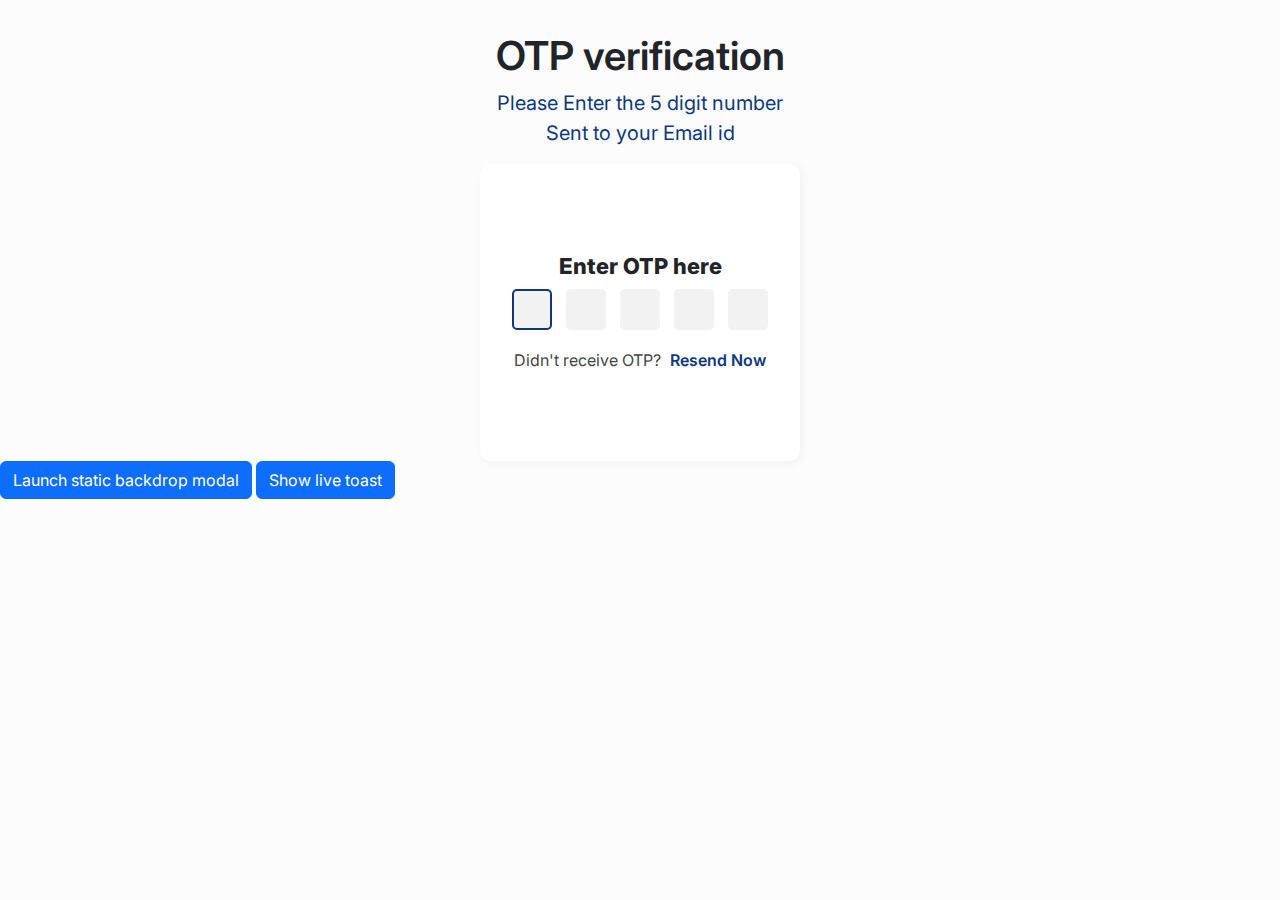
<file: OTP-verification.html>
<!DOCTYPE html>
<html lang="en">

<head>
    <meta charset="UTF-8">
    <meta name="viewport" content="width=device-width, initial-scale=1.0">

    <link rel="preconnect" href="https://fonts.googleapis.com">
    <link rel="preconnect" href="https://fonts.gstatic.com" crossorigin>
    <link href="https://fonts.googleapis.com/css2?family=Inter:wght@100..900&display=swap" rel="stylesheet">

    <link rel="stylesheet" href="css/bootstrap_css/bootstrap.min.css">
    <link rel="stylesheet" href="css/OTP.css">
    <title>Jobaskit | OTP verification</title>
</head>

<body>

    <div class="otpWrapper">
        <div class="container">
            <div class="otpcontent">

                <h1 class="landingHeading text-center">OTP verification</h1>
                <p class=" landingInfo text-center">Please Enter the 5 digit number
                    <br> Sent to your Email id
                </p>
                <form class="formWrap">
                    <div>
                        <svg class="iconlock" viewBox="0 0 77 77" fill="none" xmlns="http://www.w3.org/2000/svg">
                            <circle cx="38.5" cy="38.5" r="38.5" fill="#153D7E" />
                            <g clip-path="url(#clip0_91_199)">
                                <path
                                    d="M52 40.4V38C52 37.3635 51.7471 36.753 51.297 36.3029C50.8469 35.8529 50.2365 35.6 49.6 35.6H25.6C24.9634 35.6 24.353 35.8529 23.9029 36.3029C23.4528 36.753 23.2 37.3635 23.2 38V52.4C23.2 53.0365 23.4528 53.647 23.9029 54.0971C24.353 54.5471 24.9634 54.8 25.6 54.8H49.6C50.2365 54.8 50.8469 54.5471 51.297 54.0971C51.7471 53.647 52 53.0365 52 52.4V50M52 40.4H42.4C41.1269 40.4 39.906 40.9057 39.0058 41.8059C38.1057 42.7061 37.6 43.927 37.6 45.2C37.6 46.473 38.1057 47.6939 39.0058 48.5941C39.906 49.4943 41.1269 50 42.4 50H52M52 40.4C53.273 40.4 54.4939 40.9057 55.3941 41.8059C56.2942 42.7061 56.8 43.927 56.8 45.2C56.8 46.473 56.2942 47.6939 55.3941 48.5941C54.4939 49.4943 53.273 50 52 50M30.4 35.6V28.4C30.4 26.4904 31.1585 24.6591 32.5088 23.3088C33.859 21.9586 35.6904 21.2 37.6 21.2C39.5095 21.2 41.3409 21.9586 42.6911 23.3088C44.0414 24.6591 44.8 26.4904 44.8 28.4V35.6M50.8 45.2H53.2M46 45.2H48.4M41.2 45.2H43.6"
                                    stroke="white" stroke-width="2" />
                            </g>
                            <defs>
                                <clipPath id="clip0_91_199">
                                    <rect width="36" height="36" fill="white" transform="translate(22 20)" />
                                </clipPath>
                            </defs>
                        </svg>

                    </div>
                    <h2 class="otpsubheading">Enter OTP here</h2>
                    <div class="otp-field">
                        <input type="number" autofocus="true" maxlength="1" />
                        <input type="number" maxlength="1" />
                        <input type="number" maxlength="1" />
                        <input type="number" maxlength="1" />
                        <input type="number" maxlength="1" />
                    </div>
                    <p class="supportheading">Didn't receive OTP? <a href="">Resend Now</a></p>
                </form>
            </div>
        </div>
    </div>

    <!-- Button trigger modal -->
    <button type="button" class="btn btn-primary" data-bs-toggle="modal" data-bs-target="#successmodal">
        Launch static backdrop modal
    </button>

    <!-- Modal -->
    <div class="modal fade" id="successmodal" data-bs-backdrop="static" data-bs-keyboard="false" tabindex="-1"
        aria-labelledby="successmodalLabel" aria-hidden="true">
        <div class="modal-dialog  modal-lg">
            <div class=" modal-content custda">
                <!-- <div class="modal-header border-0   ">

                </div> -->
                <div class="modal-body">
                    <div class="mainDailog">
                        <button type="button" class="btn-close" data-bs-dismiss="modal" aria-label="Close"></button>
                        <div>
                            <svg class="successicon" viewBox="0 0 40 40" fill="none" xmlns="http://www.w3.org/2000/svg">
                                <g clip-path="url(#clip0_408_2)" class="borderClas">
                                    <path fill-rule="evenodd" clip-rule="evenodd"
                                        d="M0 20C0 14.6957 2.10714 9.60859 5.85786 5.85786C9.60859 2.10714 14.6957 0 20 0C25.3043 0 30.3914 2.10714 34.1421 5.85786C37.8929 9.60859 40 14.6957 40 20C40 25.3043 37.8929 30.3914 34.1421 34.1421C30.3914 37.8929 25.3043 40 20 40C14.6957 40 9.60859 37.8929 5.85786 34.1421C2.10714 30.3914 0 25.3043 0 20ZM18.8587 28.56L30.3733 14.1653L28.2933 12.5013L18.4747 24.7707L11.52 18.976L9.81333 21.024L18.8587 28.56Z"
                                        fill="#0E387A" />
                                </g>
                                <defs>
                                    <clipPath id="clip0_408_2">
                                        <rect width="40" height="40" fill="white" />
                                    </clipPath>
                                </defs>
                            </svg>
                        </div>
                        <div>
                            <h2 class="modalHeading">Verified Successfully</h2>
                        </div>
                    </div>
                </div>

            </div>
        </div>
    </div>


    <!-- Toast -->
    <button type="button" class="btn btn-primary" id="liveToastBtn">Show live toast</button>

    <div class="toast-container position-fixed top-0 start-50 translate-middle-x p-3">
        <div id="liveToast" class="toast text-bg-danger" role="alert" aria-live="assertive" aria-atomic="true">
            <!-- <div class="toast-header">
                <img src="..." class="rounded me-2" alt="...">
                <strong class="me-auto">Jobaskit</strong>

                <button type="button" class="btn-close" data-bs-dismiss="toast" aria-label="Close"></button>
            </div> -->
            <div class="toast-body">
                Invalid OTP. Please check and try again.
            </div>
        </div>
    </div>

    <div class="toast-container position-fixed top-0 start-50 translate-middle-x p-3">
        <div id="errorToast" class="toast text-bg-danger" role="alert" aria-live="assertive" aria-atomic="true">
            <div class="toast-body">
                Please fill all the input fields and try again.
            </div>
        </div>
    </div>


    <script src="js/bootstrap_js/bootstrap.min.js"></script>
    <script src="js/OTP.js"></script>
    <script>


        const toastTrigger = document.getElementById('liveToastBtn')
        const toastLiveExample = document.getElementById('liveToast')

        if (toastTrigger) {
            const toastBootstrap = bootstrap.Toast.getOrCreateInstance(toastLiveExample, {
                delay: 3000,
            })
            toastTrigger.addEventListener('click', () => {
                toastBootstrap.show()
            })

        }





    </script>
    <script>

        // var modal1 = new bootstrap.Modal(document.getElementById('successmodal'));

        // document.addEventListener("keyup", (e) => {
        //     if (e.key === "Escape") {
        //         modal1.hide();
        //     }
        // })
        // setInterval(() => {

        //     modal1.toggle();
        // }, 2000)

    </script>
</body>

</html>
</file>
<file: css/OTP.css>
@import url('./reset_cssV1.css');

:root {
    --brand-color: #0E387A;
    --light-color: #0e377ac5;
}

* {
    outline-offset: 4px;
    outline-color: var(--brand-color);
}

body {
    font-family: 'Inter', system-ui, -apple-system, BlinkMacSystemFont, 'Segoe UI', Roboto, Oxygen, Ubuntu, Cantarell, 'Open Sans', 'Helvetica Neue', sans-serif;
    background-color: #FCFCFC;


}

/* Chrome, Safari, Edge, Opera */
input::-webkit-outer-spin-button,
input::-webkit-inner-spin-button {
    -webkit-appearance: none;
    margin: 0;
}

/* Firefox */
input[type=number] {
    -moz-appearance: textfield;
}

.otpcontent {
    display: flex;
    align-items: center;
    justify-content: center;
    flex-direction: column;
    margin-top: 2rem;
    transition: all 0.3s ease;
}

.landingHeading {
    font-weight: 600;
}

.landingInfo {
    color: var(--brand-color);
    font-size: 20px;
}

.formWrap {
    display: flex;
    align-items: center;
    justify-content: center;
    flex-direction: column;
    text-align: center;
    background-color: white;
    padding: 2rem;
    border-radius: 10px;
    min-height: 280px;
    box-shadow: 2px 2px 10px rgb(0, 00, 0, 0.05);
    /* min-width: 30px; */
    max-width: 100%;
    width: 320px;
    height: 297px;
    margin-inline: 10px;
    transition: all 0.3s ease;
    /* transform-origin: bottom; */
}

.formWrap.zoom-in {
    /* position: fixed; */
    /* inset-block-start: 50%; */
    /* transform: scale(1.1); */
    background-color: rgba(255, 255, 255, 0.849);
    -webkit-backdrop-filter: blur(05px);
    backdrop-filter: blur(05px);
    transition: all 0.3 ease;
    width: 400px;
    height: 350px;
}


.iconlock {
    height: 0px;
    width: 0px;
    text-align: center;
    margin-inline: auto;
    margin-block-end: 1rem;
}

.successicon {
    height: 0px;
    width: 0px;
    text-align: center;
    margin-inline: auto;
    margin-block-end: 1rem;
    border-radius: 50%;
    fill: var(--brand-color);
    border: 0px solid rgba(11, 65, 151, 0.473);
}

.defaHeight {
    min-height: 60px;
    display: flex;
    align-items: center;
    justify-content: center;
}

.iconlock.shown {
    height: 60px;
    width: 60px;

}

.successicon.shown {
    height: 100px;
    width: 100px;
    border-width: 10px;
    transition: all 0.3s ease;

}

.otpsubheading {
    font-size: 22px;
    font-weight: 800;
}

.heading {
    position: relative;
    display: flex;
    align-items: center;
    justify-content: center;
    width: 100%;
    height: 60px;
}

.OTPId,
.successID {
    position: absolute;
    width: 100%;
    transition: width 3s ease;
}

.successID {
    opacity: 0;
    scale: 0;
}

.otp-field {
    display: flex;
    justify-content: center;
    gap: 10px;
    transform-origin: top;
}


.otp-field.hidden {
    transition: height 0.3s ease;
    height: 0;
    overflow: hidden;
}

.otp-field input {
    width: 40px;
    font-size: 18px;
    padding: 05px;
    text-align: center;
    border-radius: 5px;
    margin: 2px;
    border: 2px solid #F2F2F2;
    background: #F2F2F2;
    font-weight: bold;
    outline: none;
    transition: all 0.1s;
}

.otp-field input:focus {
    border: 2px solid var(--brand-color);
}

.disabled {
    opacity: 0.5;
}

.space {
    margin-right: 1rem !important;
}

.supportheading {
    margin-block: 1rem;
    color: #444444;
}

.supportheading a {
    display: inline-block;
    margin-inline-start: 05px;
    font-weight: 600;
    text-decoration: none;
    color: var(--brand-color);
}

.supportheading a:hover {
    text-decoration: underline;
}

.custda {
    background-color: rgba(255, 255, 255, 0.76);
    -webkit-backdrop-filter: blur(05px);
    backdrop-filter: blur(05px);
}





.mainDailog {
    min-height: 60vh;
    display: flex;
    align-items: center;
    justify-content: center;
    flex-direction: column;
}



.modalHeading {
    margin-block-start: 1rem;
    font-weight: 700;
    color: var(--brand-color);
}


.iconlock,
.successicon {
    transform-origin: center;
}
</file>
